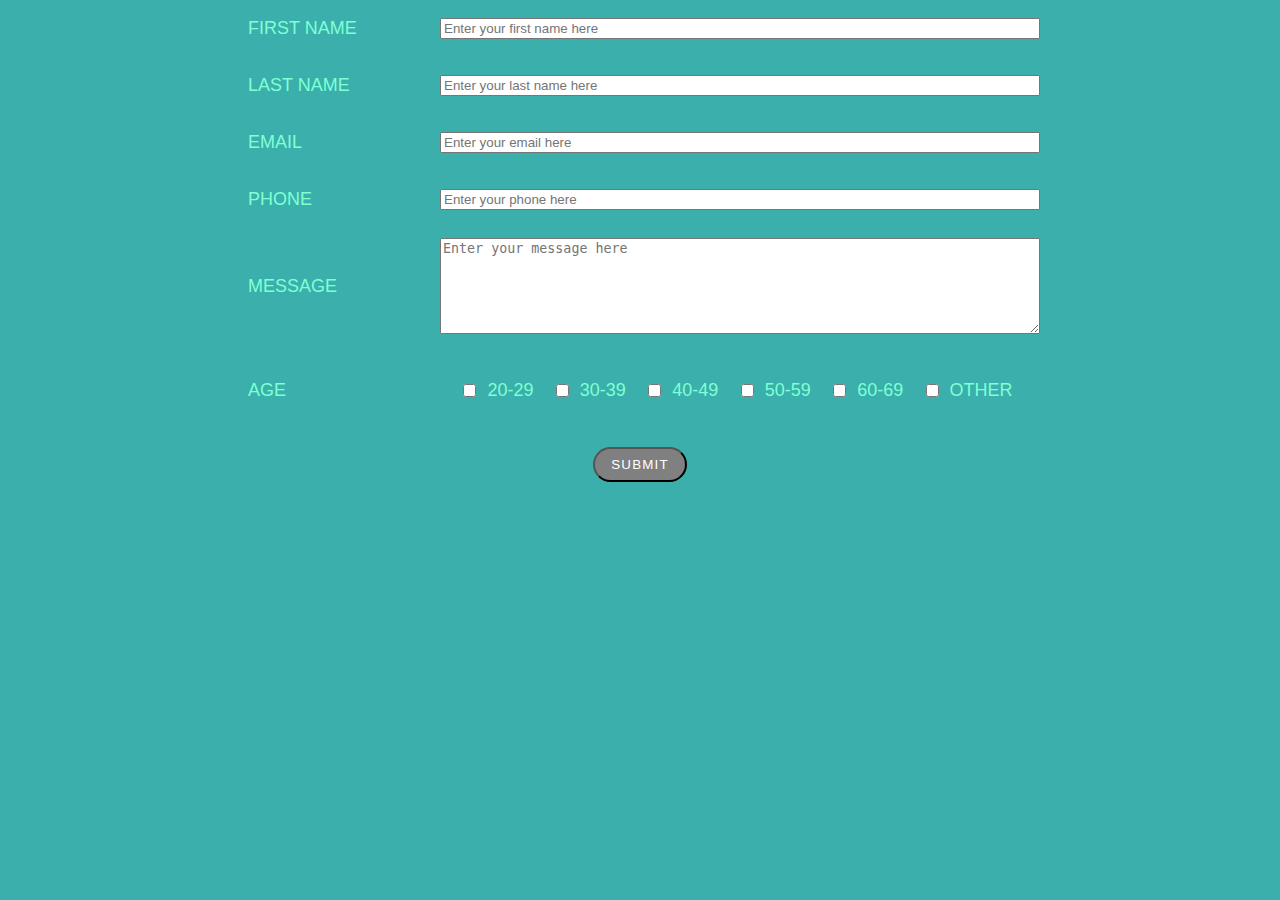
<file: clase#6/index.html>
<!DOCTYPE html>
<html lang="en">
<head>
    <meta charset="UTF-8">
    <meta http-equiv="X-UA-Compatible" content="IE=edge">
    <meta name="viewport" content="width=device-width, initial-scale=1.0">
    <link rel="stylesheet" href="styles.css">
    <title>Document</title>
</head>
<body>
    <section class="container">
        <form>
            <ul class="flex-outer">
              <li>
                <label for="first-name">First Name</label>
                <input type="text" id="first-name" placeholder="Enter your first name here">
              </li>
              <li>
                <label for="last-name">Last Name</label>
                <input type="text" id="last-name" placeholder="Enter your last name here">
              </li>
              <li>
                <label for="email">Email</label>
                <input type="email" id="email" placeholder="Enter your email here">
              </li>
              <li>
                <label for="phone">Phone</label>
                <input type="tel" id="phone" placeholder="Enter your phone here">
              </li>
              <li>
                <label for="message">Message</label>
                <textarea rows="6" id="message" placeholder="Enter your message here"></textarea>
              </li>
              <li>
                <p>Age</p>
                <ul class="flex-inner">
                  <li>
                    <input type="checkbox" id="twenty-to-twentynine">
                    <label for="twenty-to-twentynine">20-29</label>
                  </li>
                  <li>
                    <input type="checkbox" id="thirty-to-thirtynine">
                    <label for="thirty-to-thirtynine">30-39</label>
                  </li>
                  <li>
                    <input type="checkbox" id="fourty-to-fourtynine">
                    <label for="fourty-to-fourtynine">40-49</label>
                  </li>
                  <li>
                    <input type="checkbox" id="fifty-to-fiftynine">
                    <label for="fifty-to-fiftynine">50-59</label>
                  </li>
                  <li>
                    <input type="checkbox" id="sixty-to-sixtynine">
                    <label for="sixty-to-sixtynine">60-69</label>
                  </li>
                  <li>
                    <input type="checkbox" id="other">
                    <label for="other">Other</label>
                  </li>
                </ul>
              </li>
              <li>
                <button type="submit">Submit</button>
              </li>
            </ul>
          </form>
    </section>
</body>
</html>
</file>
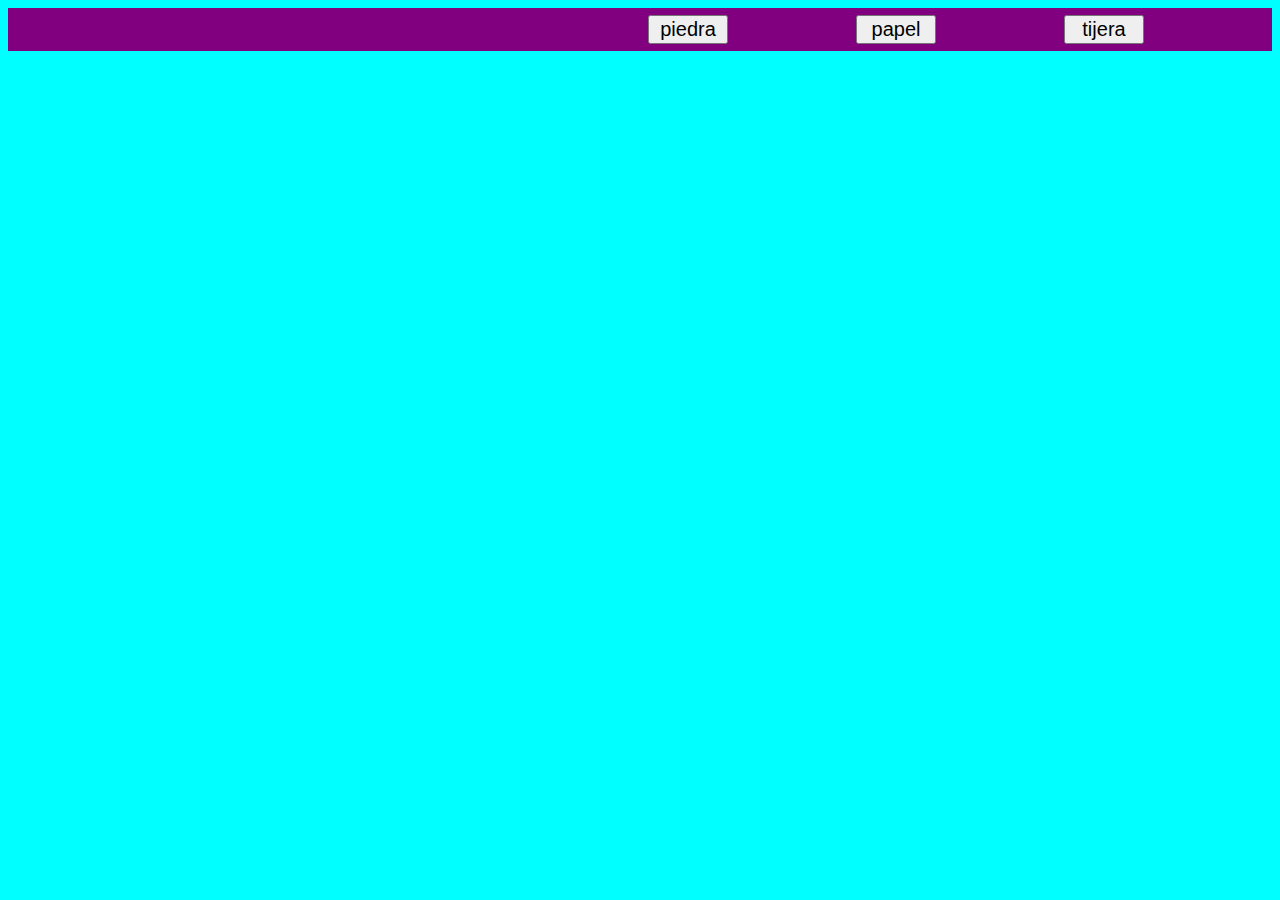
<file: clase#7/index.html>
<!DOCTYPE html>
<html lang="en">
<head>
    <meta charset="UTF-8">
    <meta name="viewport" content="width=device-width, initial-scale=1.0">
    <link rel="stylesheet" href="styles.css">
    <title>Document</title>
</head>
<body>
    <section id="root">
     

    </section>

    <script src="app.js" charset="UTF-8"></script>
</body>
</html>
</file>
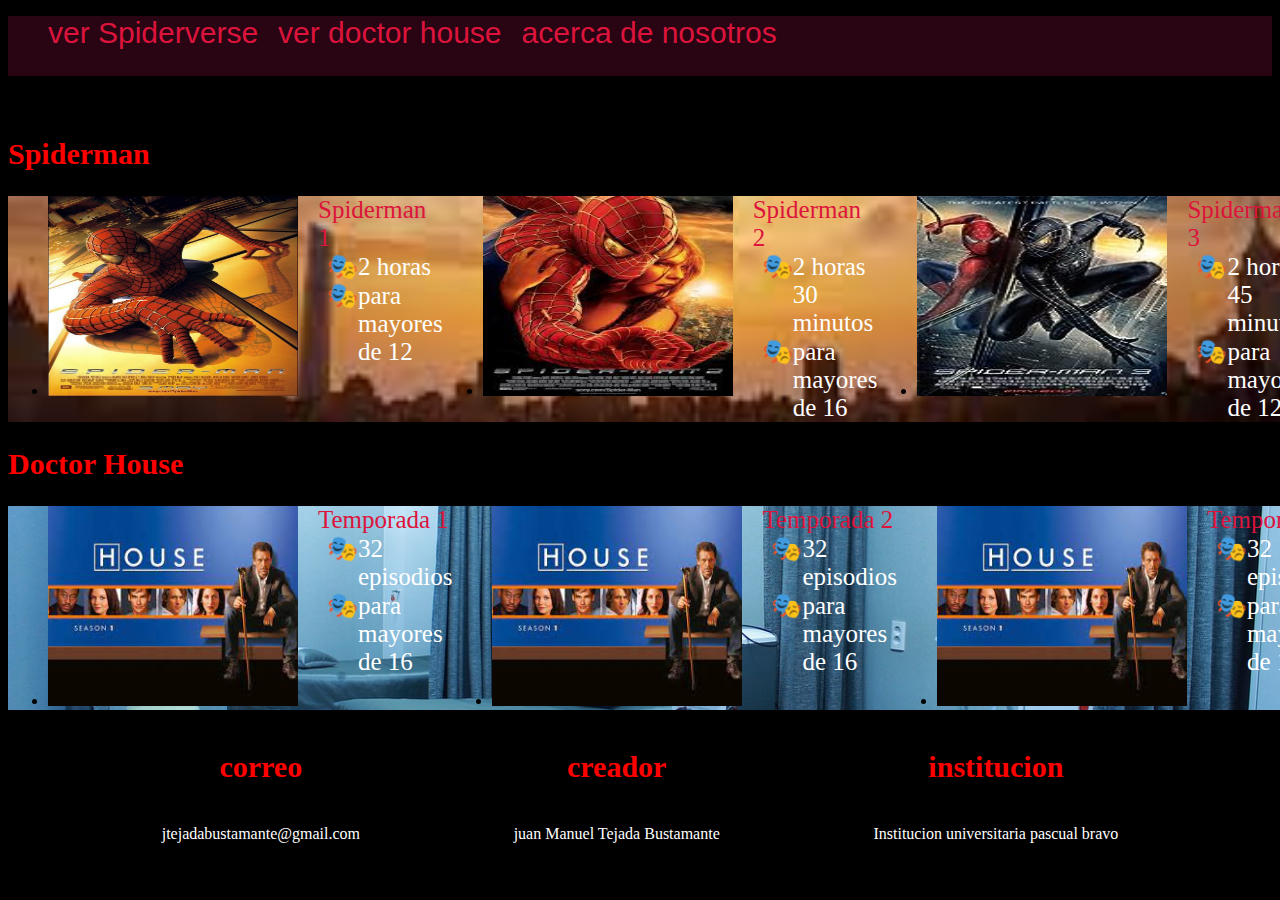
<file: pagina con js/index.html>
<!DOCTYPE html>
<html lang="es">
<head>
    <meta charset="UTF-8">
    <meta name="viewport" content="width=device-width, initial-scale=1.0">
    <title>pagina flexbox </title>
    <link rel="stylesheet" href="style.css">
</head>
<body>
 
    <section id="root">
    
    </section>

  <br>
  <br>
  <h2 class="peliculas">Spiderman</h2>
  <section >
      <ul class="lista" id="spiderman">
        <li><img src="spiderman1.jpg" alt="" class="peliM"></li>
        <li class="pelicula"> Spiderman 1
          <ul class="sublista">
            <li> 2 horas </li>
            <li> para mayores de 12</li>
          </ul>
        </li>
        <br>
        <li><img src="spiderman2.jpg" alt="" class="peliM"></li>
        <li  class="pelicula">Spiderman 2
          <ul class="sublista">
            <li>2 horas 30 minutos</li>
            <li> para mayores de 16</li>
          </ul>
        </li> 
        <br>
        <li><img src="spiderman3.jpg" alt="" class="peliM"></li>
        <li  class="pelicula">Spiderman 3
          <ul class="sublista">
            <li> 2 horas 45 minutos</li>
            <li>para mayores de 12</li>
          </ul>
        </li>  
        <br>
        <li><img src="spi2.jpg" alt="" class="peliM"></li>
        <li class="pelicula" id="Spidervers">Spidervers
          <ul class="sublista">
            <li> 3 horas </li>
            <li> para mayores de 16</li>
          </ul>
        </li>  
      </ul>
  </section>
  <h2 class="temporadas">Doctor House</h2>
  <section >
    <ul class="lista" id="house">
      <li><img src="drhouse.jpg" alt="" class="peliM"></li>
       <li class="temporada">Temporada 1
        <ul class="sublista">
          <li class="articulo"> 32 episodios </li>
          <li class="articulo"> para mayores de 16 </li>
         </ul>
       </li>
       <br>
       <li><img src="drhouse.jpg" alt="" class="peliM"></li>
       <li class="temporada">Temporada 2
        <ul class="sublista">
          <li class="articulo"> 32 episodios </li>
          <li class="articulo"> para mayores de 16 </li>
         </ul>
       </li>
       <br>
       <li><img src="drhouse.jpg" alt="" class="peliM"></li>
       <li class="temporada">Temporada 3
        <ul class="sublista">
          <li class="articulo"> 32 episodios </li>
          <li class="articulo"> para mayores de 16 </li>
         </ul>
       </li>
       <br>
       <li><img src="drhouse.jpg" alt="" class="peliM"></li>
       <li class="temporada" id="temporada4">Temporada 4
        <ul class="sublista">
          <li class="articulo"> 32 episodios </li>
          <li class="articulo"> para mayores de 16 </li>
         </ul>
       </li>
       <br>
    </ul>
  </section>
    
  <footer>
    <section id="TF">
      <section class="fsection">
        <h2>correo</h2>
        <p>jtejadabustamante@gmail.com</p>
       </section>
       <section class="fsection">
         <h2>creador</h2>
         <p>juan Manuel Tejada Bustamante</p>
        </section>
        <section class="fsection">
         <h2>institucion</h2>
         <p>Institucion universitaria pascual bravo</p>
        </section>
    </section>
  </footer>
  <script src="codigo.js" charset="UTF-8"></script>
</body>
</html>
</file>
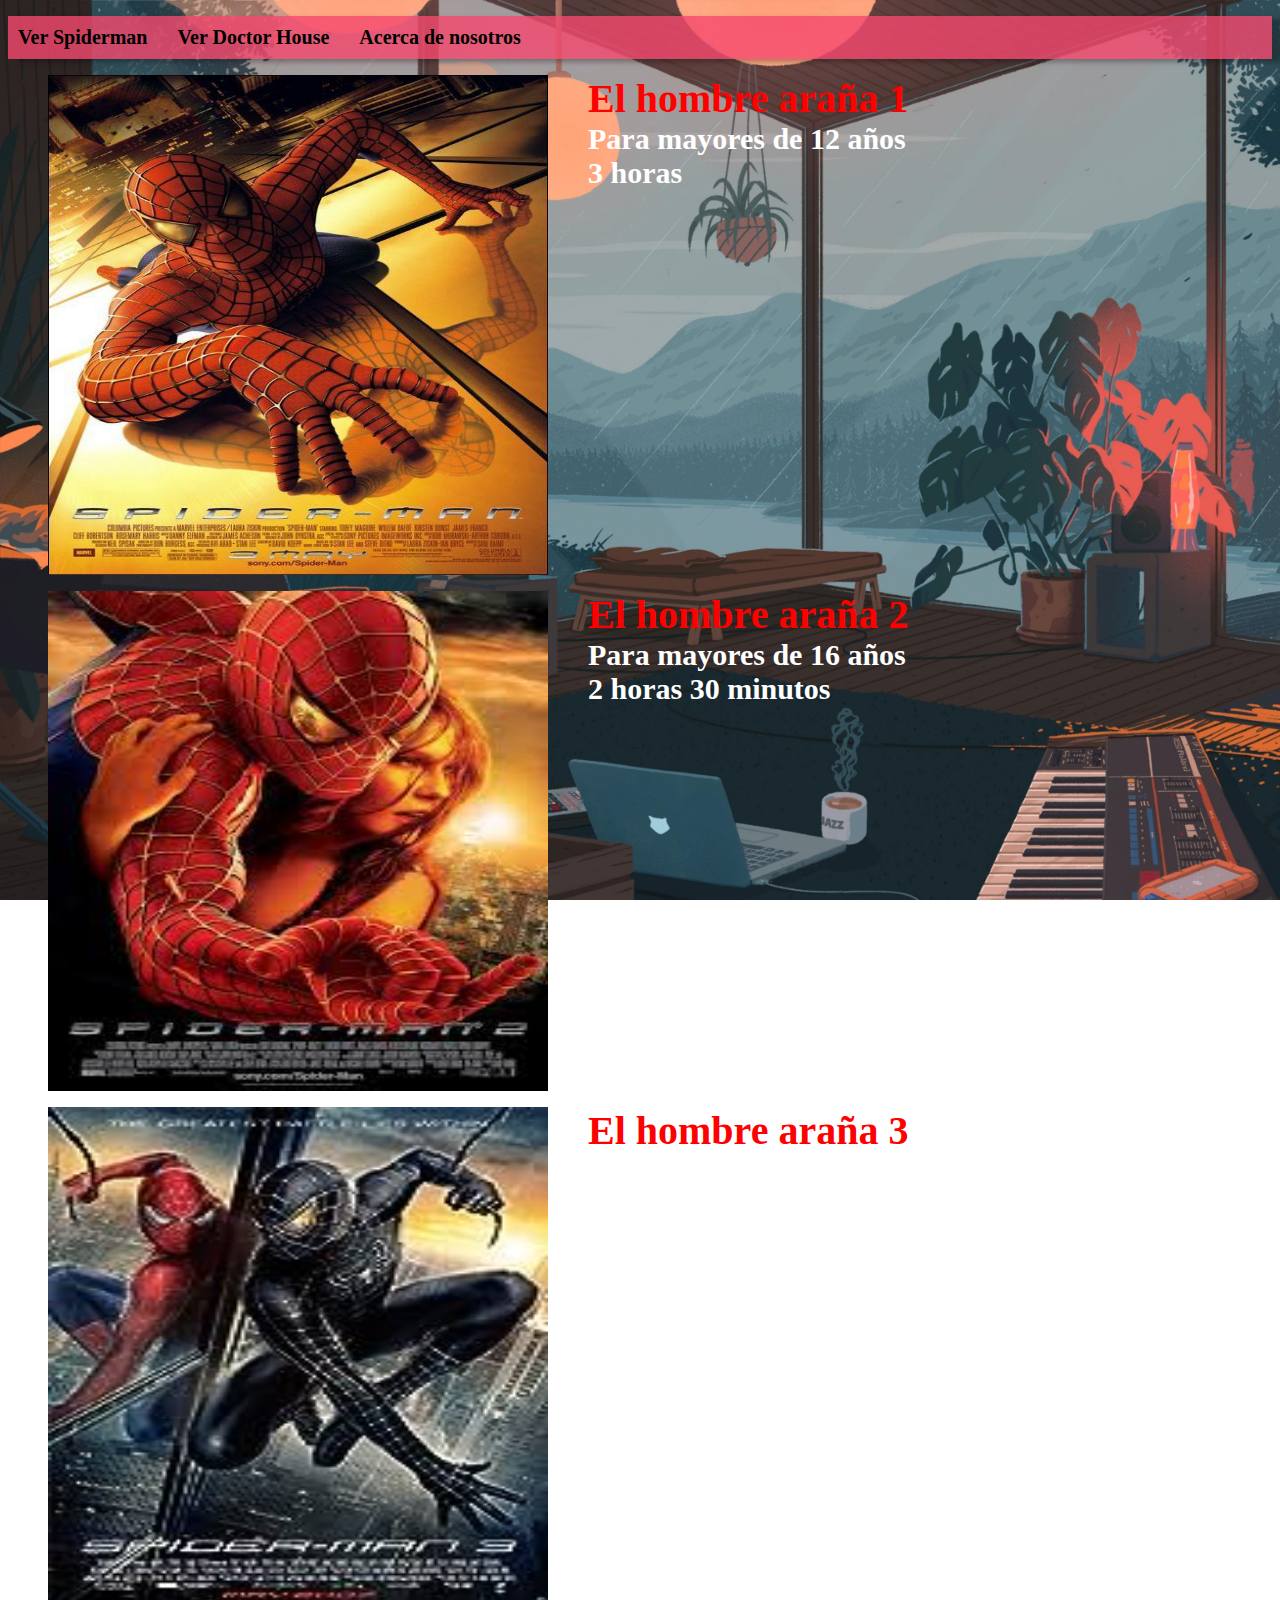
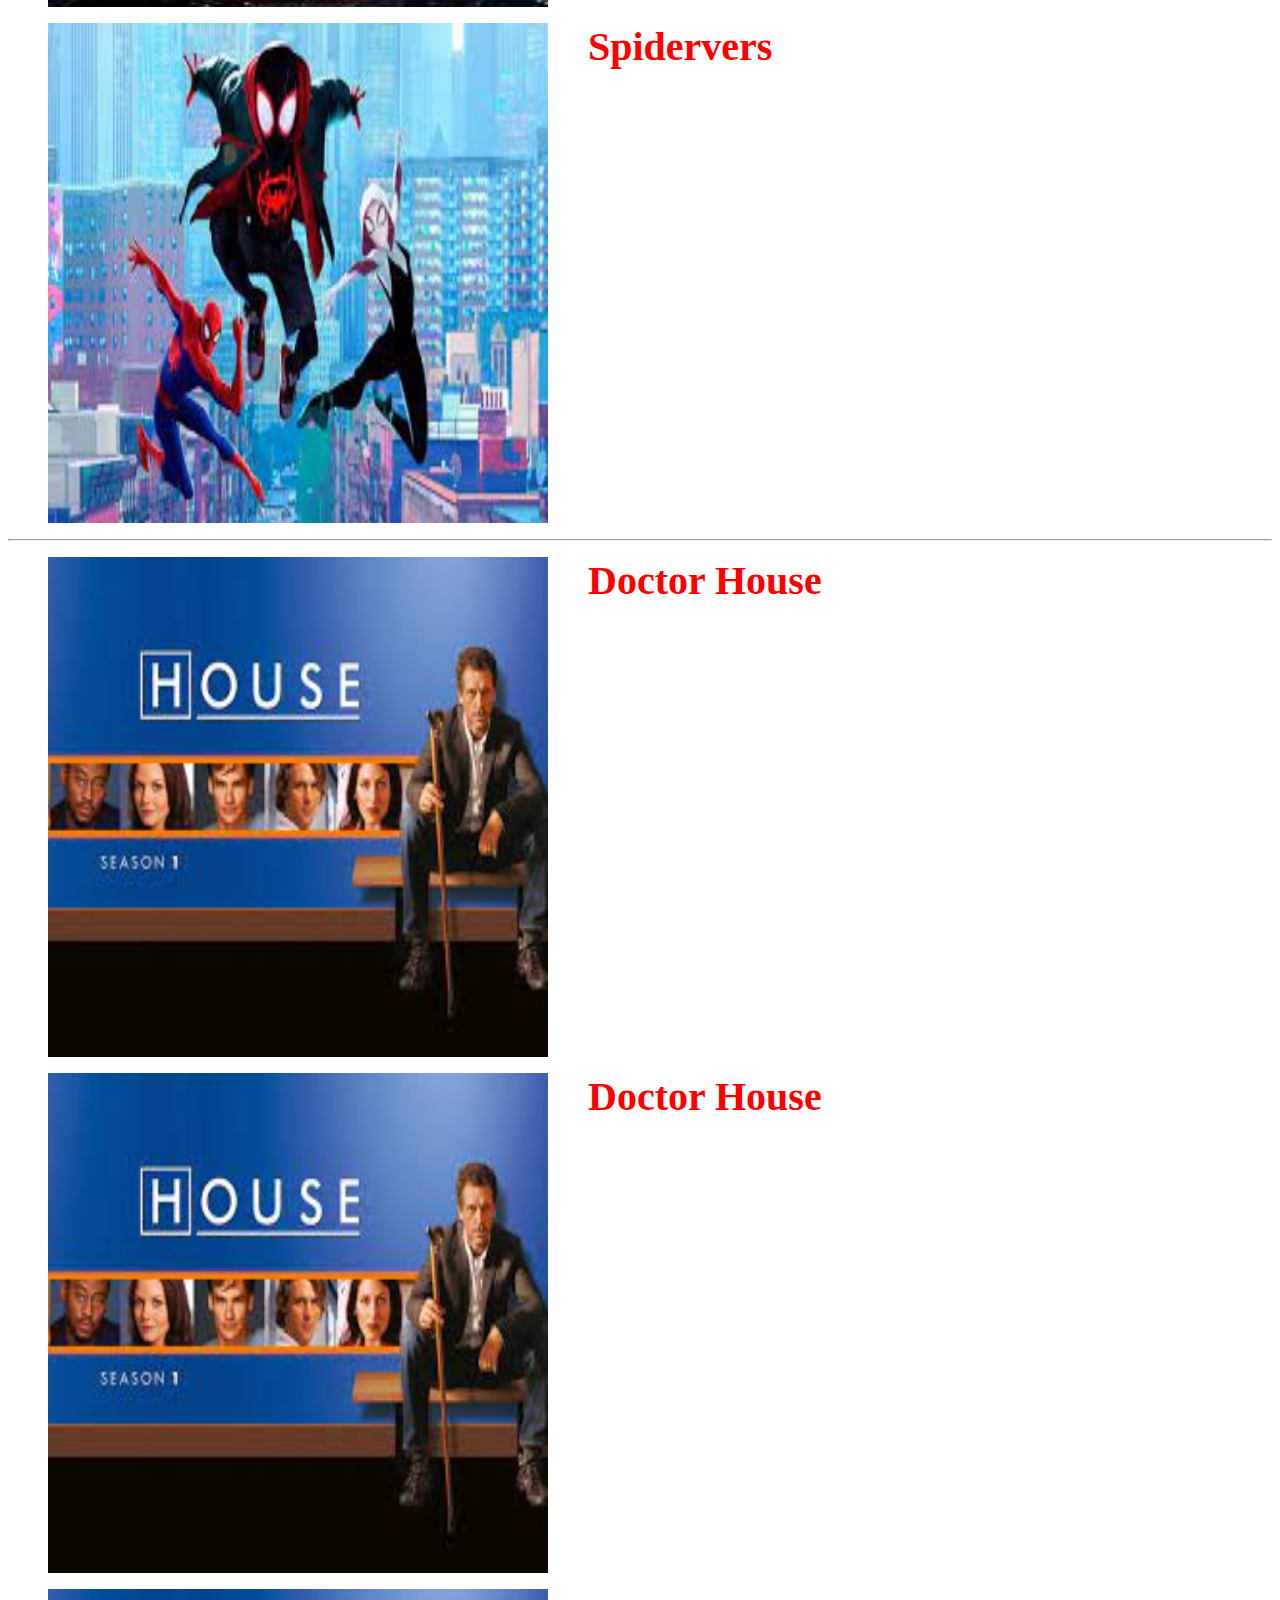
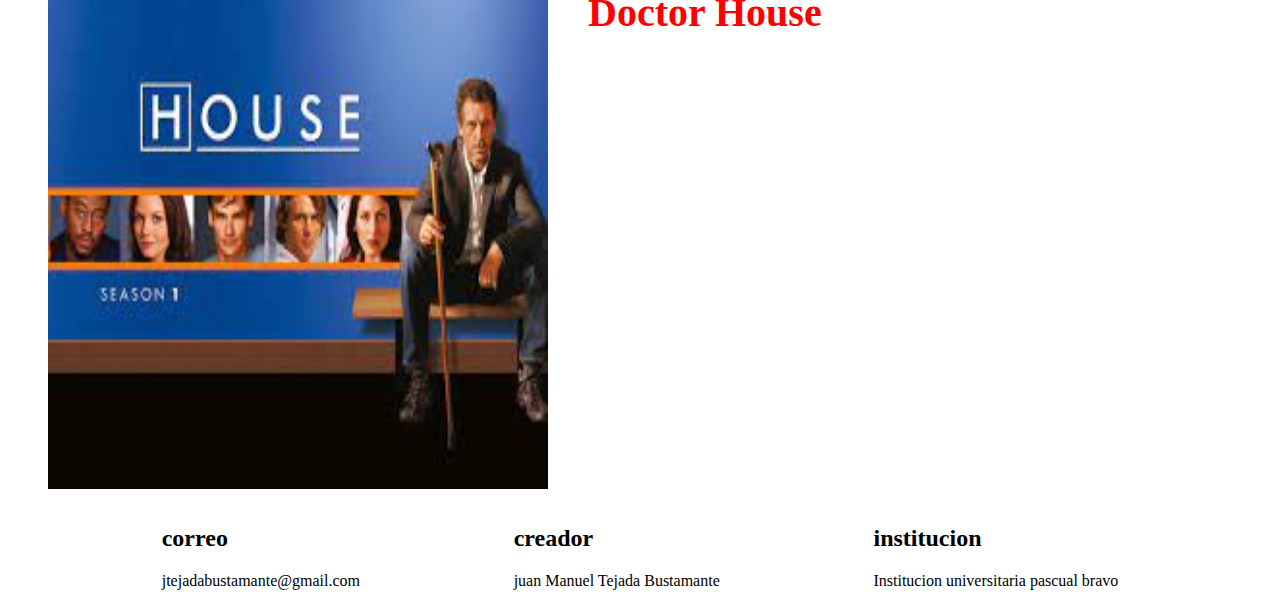
<file: pagina solo java/index.html>
<!DOCTYPE html>
<html lang="en">
<head>
    <meta charset="UTF-8">
    <meta name="viewport" content="width=device-width, initial-scale=1.0">
    <title>Document</title>
    <link rel="stylesheet" href="style.css">
</head>
<body>
    <header id="root">
    </header>

    <script src="app.js" charset="UTF-8"></script>
</body>
</html>
</file>
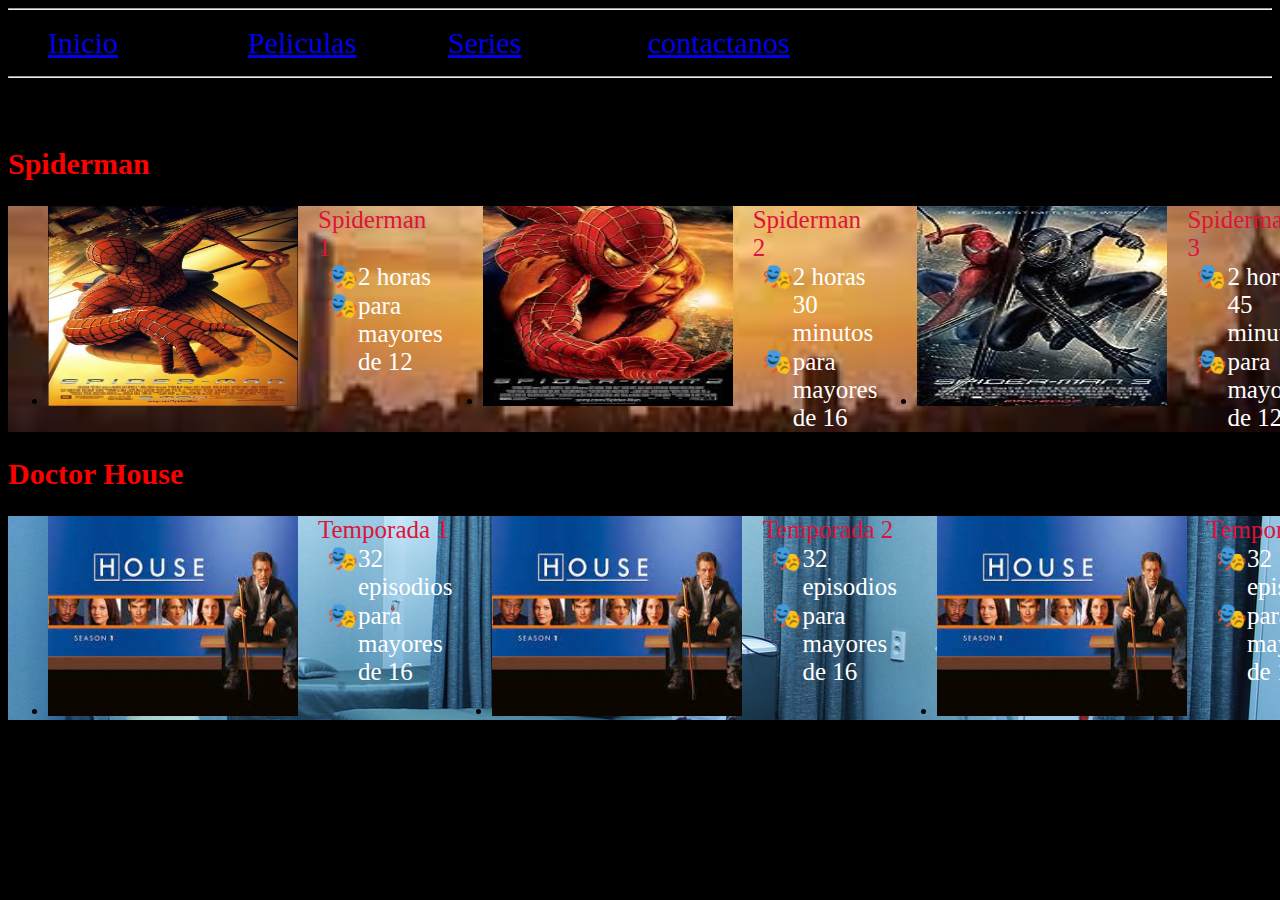
<file: pagina web/index.html>
<!DOCTYPE html>
<html lang="es">
<head>
    <meta charset="UTF-8">
    <meta name="viewport" content="width=device-width, initial-scale=1.0">
    <title>pagina flexbox </title>
    <link rel="stylesheet" href="style.css">
</head>
<body>
  <header>
    <section >
      <hr>
       <ul id="barraS">
         <a href=""></a>
         <li><a href="#">Inicio</a></li>
         <li><a href="#">Peliculas</a></li>
         <li><a href="#">Series</a></li>
         <li><a href="#">contactanos</a></li>
       </ul>
       <hr> 
    </section>
  </header>
  <br>
  <br>
  <h2 class="peliculas">Spiderman</h2>
  <section >
      <ul class="lista" id="spiderman">
        <li><img src="spiderman1.jpg" alt="" class="peliM"></li>
        <li class="pelicula"> Spiderman 1
          <ul class="sublista">
            <li> 2 horas </li>
            <li> para mayores de 12</li>
          </ul>
        </li>
        <br>
        <li><img src="spiderman2.jpg" alt="" class="peliM"></li>
        <li  class="pelicula">Spiderman 2
          <ul class="sublista">
            <li>2 horas 30 minutos</li>
            <li> para mayores de 16</li>
          </ul>
        </li> 
        <br>
        <li><img src="spiderman3.jpg" alt="" class="peliM"></li>
        <li  class="pelicula">Spiderman 3
          <ul class="sublista">
            <li> 2 horas 45 minutos</li>
            <li>para mayores de 12</li>
          </ul>
        </li>  
        <br>
        <li><img src="spi2.jpg" alt="" class="peliM"></li>
        <li class="pelicula" id="Spidervers">Spidervers
          <ul class="sublista">
            <li> 3 horas </li>
            <li> para mayores de 16</li>
          </ul>
        </li>  
      </ul>
  </section>
  <h2 class="temporadas">Doctor House</h2>
  <section >
    <ul class="lista" id="house">
      <li><img src="drhouse.jpg" alt="" class="peliM"></li>
       <li class="temporada">Temporada 1
        <ul class="sublista">
          <li class="articulo"> 32 episodios </li>
          <li class="articulo"> para mayores de 16 </li>
         </ul>
       </li>
       <br>
       <li><img src="drhouse.jpg" alt="" class="peliM"></li>
       <li class="temporada">Temporada 2
        <ul class="sublista">
          <li class="articulo"> 32 episodios </li>
          <li class="articulo"> para mayores de 16 </li>
         </ul>
       </li>
       <br>
       <li><img src="drhouse.jpg" alt="" class="peliM"></li>
       <li class="temporada">Temporada 3
        <ul class="sublista">
          <li class="articulo"> 32 episodios </li>
          <li class="articulo"> para mayores de 16 </li>
         </ul>
       </li>
       <br>
       <li><img src="drhouse.jpg" alt="" class="peliM"></li>
       <li class="temporada">Temporada 4
        <ul class="sublista">
          <li class="articulo"> 32 episodios </li>
          <li class="articulo"> para mayores de 16 </li>
         </ul>
       </li>
       <br>
    </ul>
  </section>
     


</body>
</html>
</file>
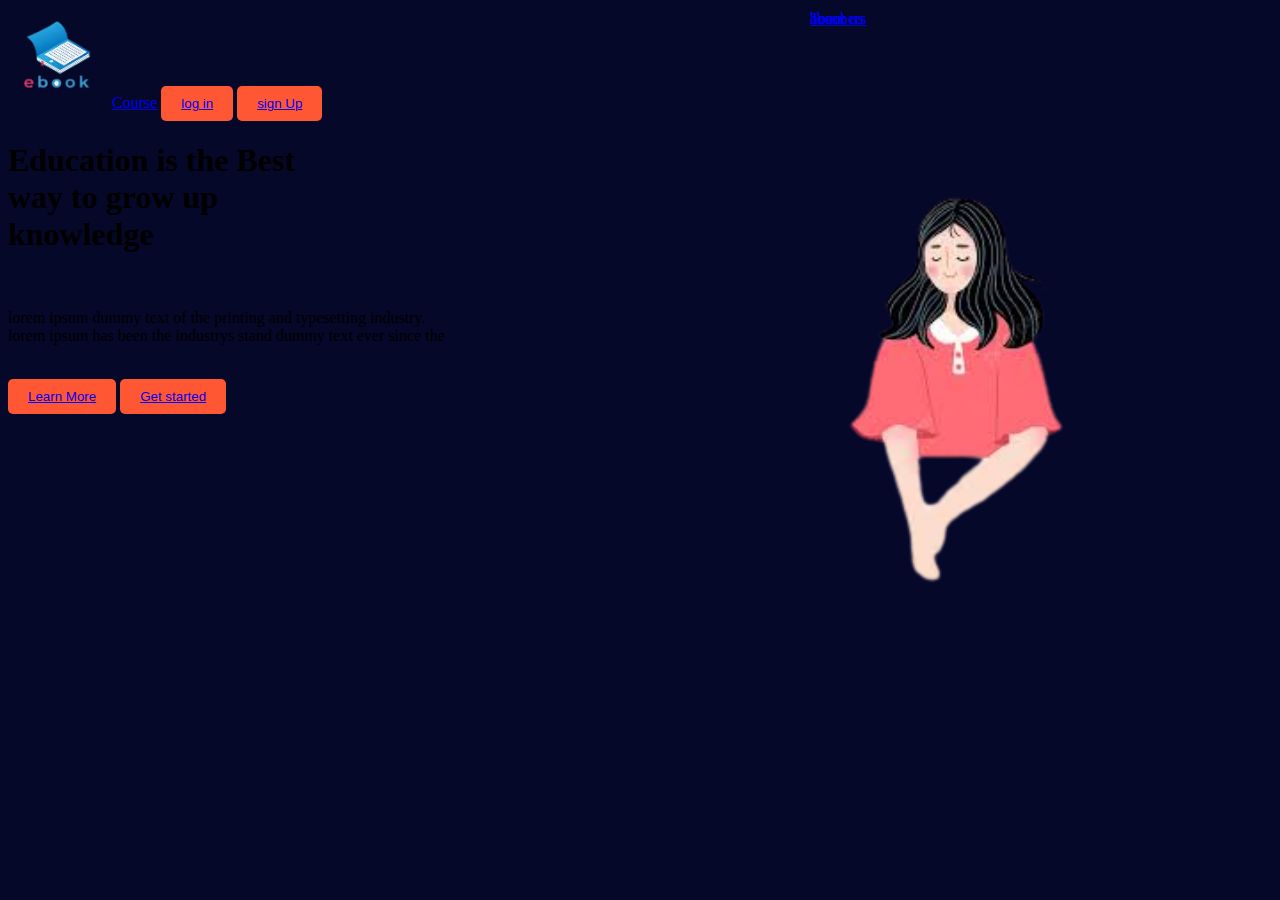
<file: clase#5/prueba.html>
<!DOCTYPE html>
<html lang="en">
<head>
    <meta charset="UTF-8">
    <meta name="viewport" content="width=device-width, initial-scale=1.0">
    <title>Document</title>
    <link rel="stylesheet" href="style.css">
</head>
<body bgcolor="050829">
    <head class="barra">
      
        <img src="imagen.png" alt="imagen1" height="100" width="100">
        <span for="home" class="barra"><a href="principal.html" target="Main">home</a></span>
        <span for="about" class="barra"><a href="Aboutus.html" target="Main">about us</a></span>
        <span for="teachers" class="barra"><a href="teachers.html" target="Main">Teachers </a></span>
        <span for="course"><a href="course.html" target="Main">Course</a></span>
        <button class="button" ><a href="principal.html">log in  </a></button>
        <button class="button"><a href="principal.html"> sign Up </a></button>
             
        
    </head>

    <section name="Main" >
        <h1>Education is the Best <br> way to grow up <br>knowledge</h1>
        <br>
       <p>lorem ipsum dummy text of the printing and typesetting industry. <br> lorem ipsum has been  the industrys stand dummy text ever since the</p></font>
        <br>
        <button class="button" id="button-learnMore"><a href="teachers.html">Learn More</a></button>
        <button class="button" id="button-Getstarted"><a href="principal.html">Get started</a></button>
    </section>
    <section>
      <img src="imagen2.png" alt="" class="parrafo" height="400" width="400">
        
    </section>
</body>
</html>
</file>
<file: clase#6/styles.css>
body{
    color:aquamarine;
    background-color: #3aafab;
    font: normal 18px "Fira Sans","Helvetica Neue",sans-serif;
}

.container{
    width: 80%;
    max-width: 1200px;
    margin: 10px auto 10px auto;
}
/* 
* significa que se le aploca a todo la propiedad que se especifica
*/
.container *{
    box-sizing: border-box;

}

.flex-outer,
.flex-inner{
    list-style-type: none;
    padding: 0;
    border:0;
  
}

.flex-outer{
    max-width: 800px;
    margin:0 auto;
}

.flex-outer li,.flex-inner{
    display: flex;
  flex-wrap:  wrap;
  align-items:center;
}
/*
> se le aplica a todos los hijos de la clase felx outer 
> li a todos los qie son hijos de la clase flex outer 
*/
.flex-outer > li:not(:last-child){
 margin-bottom: 20px;
}

.flex-inner{
    padding: 0 9px;
    justify-content: space-evenly;

}

.flex-outer li label,
.flex-outer li p{
    text-transform: uppercase;
    padding:8px;
    font-weight: 300
}

.flex-outer >li >label,
.flex-outer li  p{
    flex: 1 0 120px;
    max-width:200px ;

}
.flex-outer >li >label +*,
.flex-inner{
    flex:1 0 220px
}

.flex-outer li input:not([type='checkbox'])
.flex-outer li  textarea{
    padding: 15px;
    border:none;
}

.flex-outer li button{
    background-color: gray;
    color:white;
    margin:auto;
    padding:8px 16px;
    text-transform:uppercase;
    border-radius: 100px;
    letter-spacing:.09em;
}

body{
   align-items: center;
}
</file>
<file: clase#7/styles.css>
#piedra,#papel,#tijera{
  width: 80px;
  font-size: 20px;
  margin:0cqmin
}
body{
    background-color: aqua;
}

#root{
  display: flex;
  align-items: center;
  justify-content: space-evenly ;
  background-color: purple;
 
}
</file>
<file: pagina con js/style.css>
body{
    background-color: black;

}
h2{
    color:red;
    font-size:  30px;
}

.lista{
    display: flex;
    width: 100%;
    flex-direction:row;
    justify-content:flex-start;
    flex-wrap: nowrap;
    gap: 20px;
   
}

.lista  .pelicula{
    width: 400px;
    color:crimson;
    font-size: 25px;
    list-style: none;
}
.lista  .temporada{
    width: 300px;
    color:crimson;
    font-size: 25px;
    list-style: none;
  }
  

.pelicula li{
    width: 100%;
    color: white;
    
}

#Spidervers{
    color:purple;
    font-size: 30px;
    letter-spacing: 0;
    
}

.lista .temporada{
    color:crimson;
    font-size: 25px ;
}

.lista .articulo{
    color: white;
    font-size:20;
}

.sublista li::marker{
    list-style: none;
}
.sublista li{
    list-style-type:'🎭';
}
#barraS{
    width: 100%;
    background-color:black;
    border-color: red;
    display: flex;
    justify-content:flex-start;
}

#barraS li {
    width: 200px;
   font-size: 30px;
   list-style: none;
}

#barraS li > .link__barra{
    color:white;
}

.peliM{
    height: 200px;
    width: 250px;
}

#spiderman{
    background-image:url('remplazo.jpg');
    background-repeat: no-repeat;
    background-size: cover;
    background-position: left   ;
}
#house{
    background-image:url('hospital.jpg');
    background-repeat: no-repeat;
    background-size: cover;
    background-position: left   ;
}

.fsection{
    display:flex;
    justify-content: space-between;
    flex-direction:column;
    color:white;
}

#TF{
    display: flex;
    justify-content:space-evenly;
    flex-direction: row;
}

.fsection  h2{
align-self: center;
}

#listaR{
    display: flex;
    flex-direction: row;
    justify-content: start;
    gap:20px;
    list-style: none;

}

#listaR li>a{
    color:crimson;
    font-size: 30px;
    text-decoration: none;
}

#root{
    height: 60px;
    font-family:Arial, Helvetica, sans-serif;
    background-color: rgba(41, 5, 20 );
    box-shadow: 5px,5px,10px,rgb(253, 254, 254 );
}
</file>
<file: pagina solo java/style.css>
body{
    background-image: url(imagenes/chill.jpg);
    background-repeat: no-repeat;
    background-size: cover;
    background-attachment: fixed;
}
#root {
    box-shadow: 10px 3px 5px rgba(0, 0, 0, 0.3);
}
#root .container .listas {
    display: flex;
    justify-content: start;
    flex-direction: row;
    list-style: none;
    gap: 30px;
    background-color: rgba(245, 73, 110, 0.8); 
    padding: 10px; 
    color: black;
    align-items: center;
    font-weight: bold;
    
}
#root .container .listas .links {
    color:black;
    font-size: 20px;
    text-decoration: none;
}
.listaC{
    display: flex;
    flex-direction:row;
}
.sublista{
    display: flex;
    flex-direction: column;
}
#contentSection .listaC > .imagenes{
    height: 500px;
    width:  500px;
}
#contentSection .listaC > .sublista .articulo
{
    color:white;
    font-weight: bold;
    list-style: none;
    font-size:30px ;
}
#contentSection .listaC > .sublista .articuloT{
    font-weight: bold;
    list-style: none;
    color:red;
    font-size: 40px;
}
#TF{
    display: flex;
    justify-content:space-evenly;
    flex-direction: row;
    background-color: white;
}
.fsection  h2{
    align-self: center;
    }
</file>
<file: pagina web/style.css>
body{
    background-color: black;

}
h2{
    color:red;
    font-size:  30px;
}

.lista{
    display: flex;
    width: 100%;
    flex-direction:row;
    justify-content:start;
    flex-wrap: nowrap;
    gap: 20px;
   
}

.lista  .pelicula{
  width: 400px;
  color:crimson;
  font-size: 25px;
  list-style: none;
}
.lista  .temporada{
    width: 300px;
    color:crimson;
    font-size: 25px;
    list-style: none;
  }
  

.pelicula li{
    width: 100%;
    color: white;
    
}

#Spidervers{
    color:purple;
    font-size: 30px;
    letter-spacing: 0;
    
}

.lista .temporada{
    color:crimson;
    font-size: 25px ;
}

.lista .articulo{
    color: white;
    font-size:20;
}

.sublista li::marker{
    list-style: none;
}
.sublista li{
    list-style-type:'🎭';
}
#barraS{
    width: 100%;
    background-color:black;
    border-color: red;
    display: flex;
    justify-content:flex-start;
}

#barraS li {
    width: 200px;
   font-size: 30px;
   list-style: none;
}

#barraS li > .link__barra{
    color:white;
}

.peliM{
    height: 200px;
    width: 250px;
}

#spiderman{
    background-image:url('remplazo.jpg');
    background-repeat: no-repeat;
    background-size: cover;
    background-position: left   ;
}
#house{
    background-image:url('hospital.jpg');
    background-repeat: no-repeat;
    background-size: cover;
    background-position: left   ;
}
</file>
<file: clase#5/style.css>
.button {
    background-color: #FF5733; 
    color: white; 
    padding: 10px 20px; 
    border: none; 
    border-radius: 5px; 
    cursor: pointer;
}

.parrafo{
    position: absolute; /* Asegura que la posición sea absoluta dentro del contenedor */
    right: 0;
    left: 750px;; /* Se coloca en el lado derecho */
    top: 180px; /* Se coloca en la parte superior */
    padding: 10px;
}

.barra{
   position:absolute;
   right:0;
   left:800px;
   top:0;
   padding: 10px; 
}
</file>
